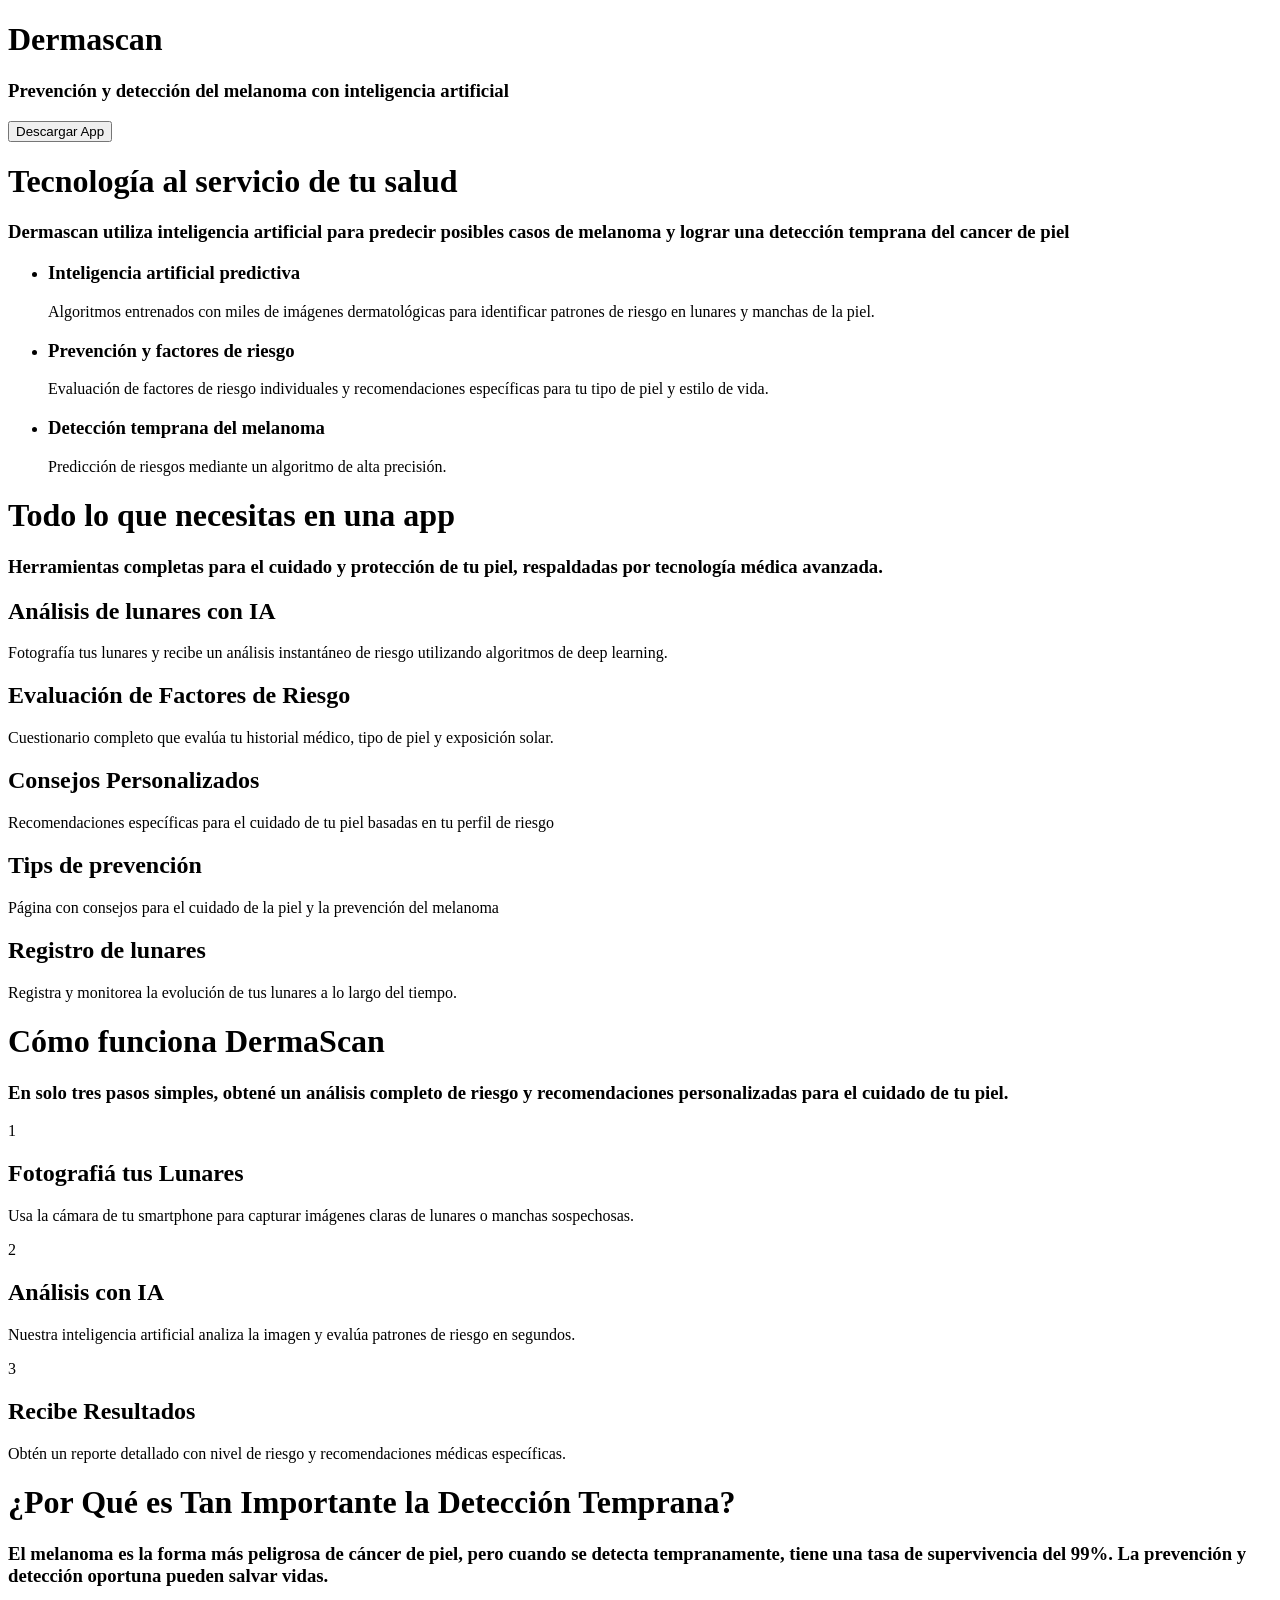
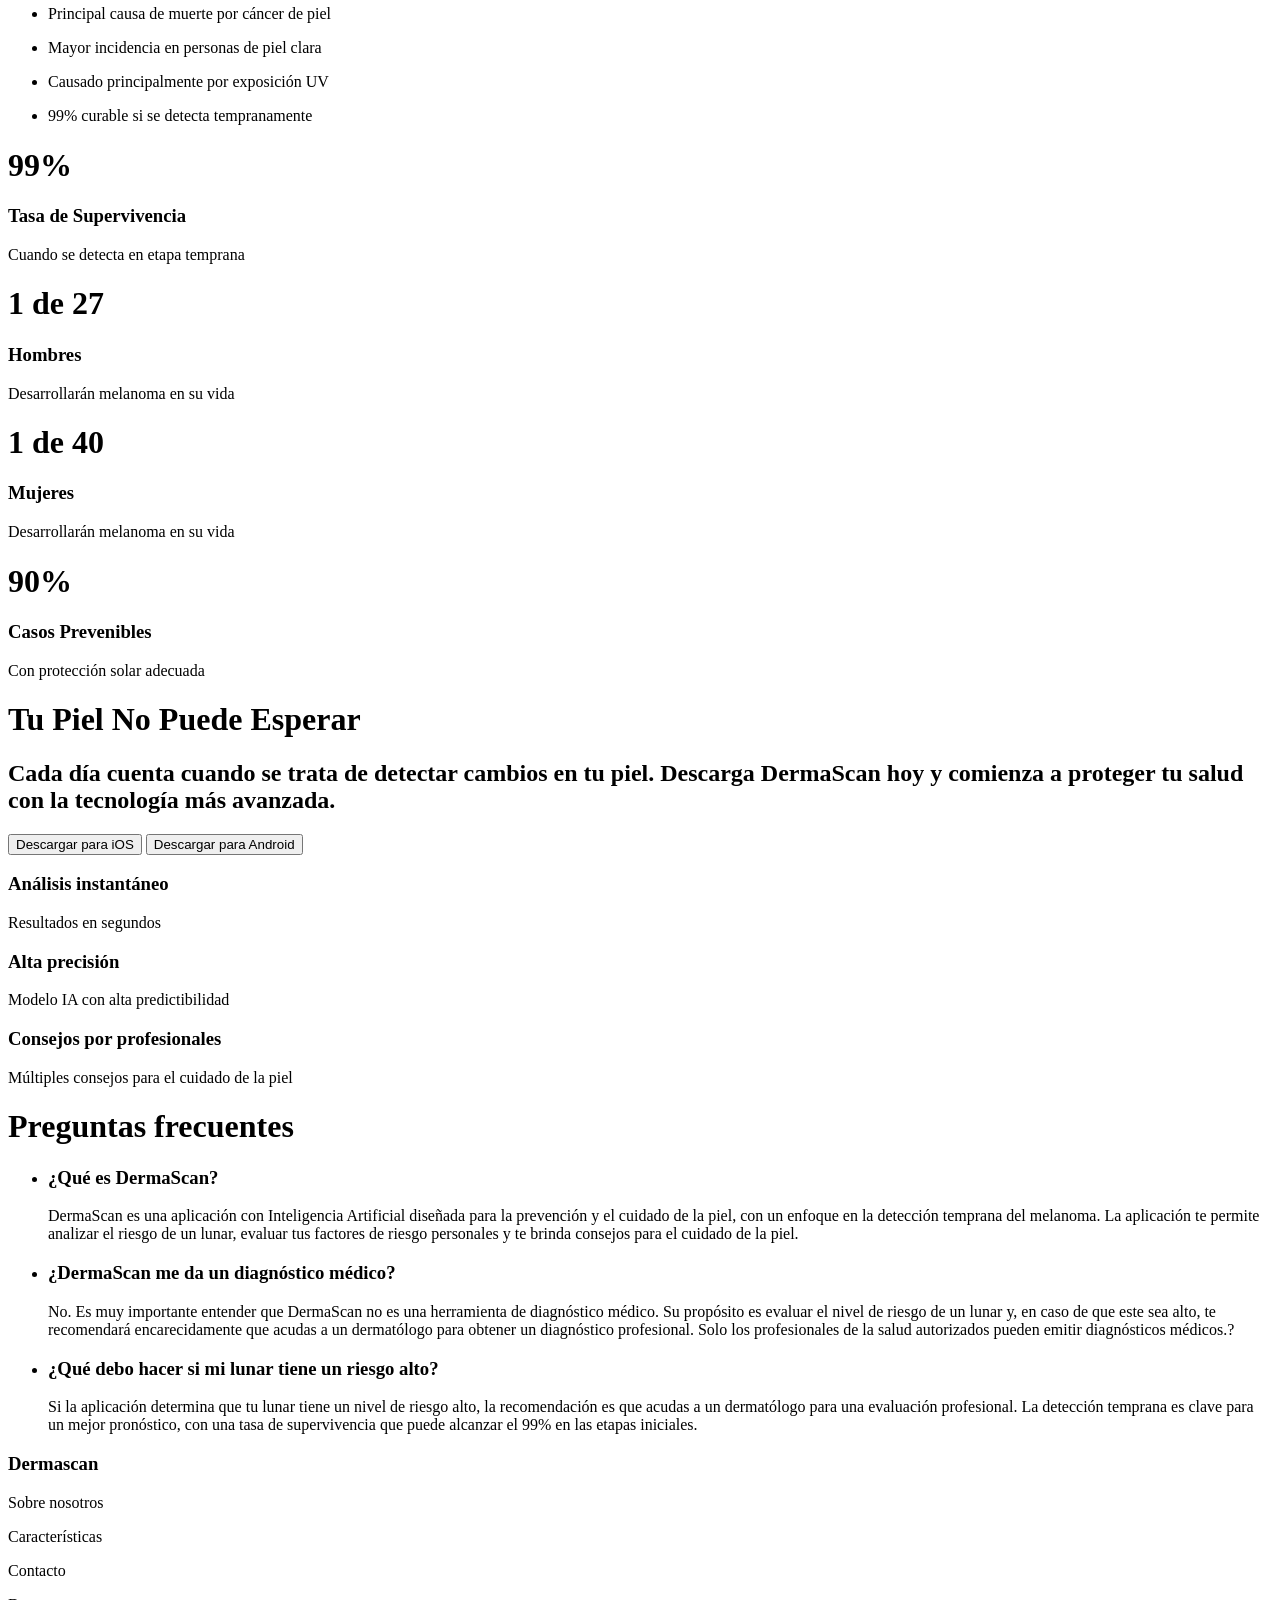
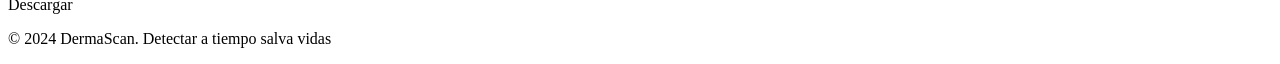
<file: landing.html>
<!DOCTYPE html>
<html lang="en">

<head>
    <meta charset="UTF-8">
    <meta name="viewport" content="width=device-width, initial-scale=1.0">
    <title>Document</title>
</head>

<body>
    <h1>Dermascan</h1>
    <h3>Prevención y detección del melanoma con inteligencia artificial</h3>
    <button>Descargar App</button>


    <div>
        <h1>Tecnología al servicio de tu salud</h1>
        <h3>Dermascan utiliza inteligencia artificial para predecir posibles casos de melanoma y lograr una detección
            temprana del cancer de piel</h3>
        <ul>
            <li>
                <h3>Inteligencia artificial predictiva</h3>
                <p>Algoritmos entrenados con miles de imágenes dermatológicas para identificar patrones de riesgo en
                    lunares y manchas de la piel.</p>
            </li>
            <li>
                <h3>Prevención y factores de riesgo</h3>
                <p>Evaluación de factores de riesgo individuales y recomendaciones específicas para tu tipo de piel y
                    estilo de vida.</p>
            </li>
            <li>
                <h3>Detección temprana del melanoma</h3>
                <p>Predicción de riesgos mediante un algoritmo de alta precisión.</p>
            </li>
        </ul>
    </div>



    <div>
        <h1>Todo lo que necesitas en una app</h1>
        <h3>Herramientas completas para el cuidado y protección de tu piel, respaldadas por tecnología médica avanzada.
        </h3>
        <div>
            <h2>Análisis de lunares con IA</h2>
            <p>Fotografía tus lunares y recibe un análisis instantáneo de riesgo utilizando algoritmos de deep learning.
            </p>
        </div>
        <div>
            <h2>Evaluación de Factores de Riesgo</h2>
            <p>Cuestionario completo que evalúa tu historial médico, tipo de piel y exposición solar.</p>
        </div>
        <div>
            <h2>Consejos Personalizados</h2>
            <p>Recomendaciones específicas para el cuidado de tu piel basadas en tu perfil de riesgo</p>
        </div>
        <div>
            <h2>Tips de prevención</h2>
            <p>Página con consejos para el cuidado de la piel y la prevención del melanoma</p>
        </div>
        <div>
            <h2>Registro de lunares</h2>
            <p>Registra y monitorea la evolución de tus lunares a lo largo del tiempo.</p>
        </div>
    </div>

    <div>
        <h1>Cómo funciona DermaScan</h1>
        <h3>En solo tres pasos simples, obtené un análisis completo de riesgo y recomendaciones personalizadas para el
            cuidado de tu piel.</h3>

        <div>
            <p>1</p>
            <h2>Fotografiá tus Lunares</h2>
            <p>Usa la cámara de tu smartphone para capturar imágenes claras de lunares o manchas sospechosas.</p>
        </div>
        <div>
            <p>2</p>
            <h2>Análisis con IA</h2>
            <p>Nuestra inteligencia artificial analiza la imagen y evalúa patrones de riesgo en segundos.</p>
        </div>
        <div>
            <p>3</p>
            <h2>Recibe Resultados</h2>
            <p>Obtén un reporte detallado con nivel de riesgo y recomendaciones médicas específicas.</p>
        </div>
    </div>

    <div>
        <div>
            <h1>¿Por Qué es Tan Importante la Detección Temprana?</h1>
            <h3>El melanoma es la forma más peligrosa de cáncer de piel, pero cuando se detecta tempranamente, tiene una
                tasa de supervivencia del 99%. La prevención y detección oportuna pueden salvar vidas.</h3>
            <ul>
                <li><p>Principal causa de muerte por cáncer de piel</p></li>
                <li><p>Mayor incidencia en personas de piel clara</p></li>
                <li><p>Causado principalmente por exposición UV</p></li>
                <li><p>99% curable si se detecta tempranamente</p></li>
            </ul>
        </div>
        <div>
            <div>
                <h1>99%</h1>
                <h3>Tasa de Supervivencia</h3>
                <p>Cuando se detecta en etapa temprana</p>
            </div>
            <div>
                <h1>1 de 27</h1>
                <h3>Hombres</h3>
                <p>Desarrollarán melanoma en su vida</p>
            </div>
            <div>
                <h1>1 de 40</h1>
                <h3>Mujeres</h3>
                <p>Desarrollarán melanoma en su vida</p>
            </div>
            <div>
                <h1>90%</h1>
                <h3>Casos Prevenibles</h3>
                <p>Con protección solar adecuada</p>
            </div>
        </div>
    </div>

    <div>
        <h1>Tu Piel No Puede Esperar</h1>
        <h2>Cada día cuenta cuando se trata de detectar cambios en tu piel. Descarga DermaScan hoy y comienza a proteger
            tu salud con la tecnología más avanzada.</h2>
        <button>Descargar para iOS</button>
        <button>Descargar para Android</button>
        <div>
            <div>
                <h3>Análisis instantáneo</h3>
                <p>Resultados en segundos</p>
            </div>
            <div>
                <h3>Alta precisión</h3>
                <p>Modelo IA con alta predictibilidad</p>
            </div>
            <div>
                <h3>Consejos por profesionales</h3>
                <p>Múltiples consejos para el cuidado de la piel</p>
            </div>
        </div>
    </div>

    <div>
        <h1>Preguntas frecuentes</h1>
        <ul>
            <li>
                <h3>¿Qué es DermaScan?</h3>
                <p>DermaScan es una aplicación con Inteligencia Artificial diseñada para la prevención y el cuidado de
                    la piel, con un enfoque en la detección temprana del melanoma. La aplicación te permite analizar el
                    riesgo de un lunar, evaluar tus factores de riesgo personales y te brinda consejos para el cuidado
                    de la piel.</p>
            </li>
            <li>
                <h3>¿DermaScan me da un diagnóstico médico?</h3>
                <p>No. Es muy importante entender que DermaScan
                    no es una herramienta de diagnóstico médico. Su propósito es evaluar el nivel de riesgo de un lunar
                    y, en caso de que este sea alto, te recomendará encarecidamente que acudas a un dermatólogo para
                    obtener un diagnóstico profesional. Solo los profesionales de la salud autorizados pueden emitir
                    diagnósticos médicos.?</p>
            </li>
            <li>
                <h3>¿Qué debo hacer si mi lunar tiene un riesgo alto?</h3>
                <p>Si la aplicación determina que tu lunar tiene un nivel de riesgo alto, la recomendación es que

                    acudas a un dermatólogo para una evaluación profesional. La detección temprana es clave para un
                    mejor pronóstico, con una tasa de supervivencia que puede alcanzar el 99% en las etapas iniciales.
                </p>
            </li>
        </ul>
    </div>

    <footer>
        <h3>Dermascan</h3>
        <div>
            <p>Sobre nosotros</p>
            <p>Características</p>
            <p>Contacto</p>
            <p>Descargar</p>
        </div>
        <p>© 2024 DermaScan. Detectar a tiempo salva vidas</p>
    </footer>
    <div></div>
    <p></p>

</body>

</html>
</file>
